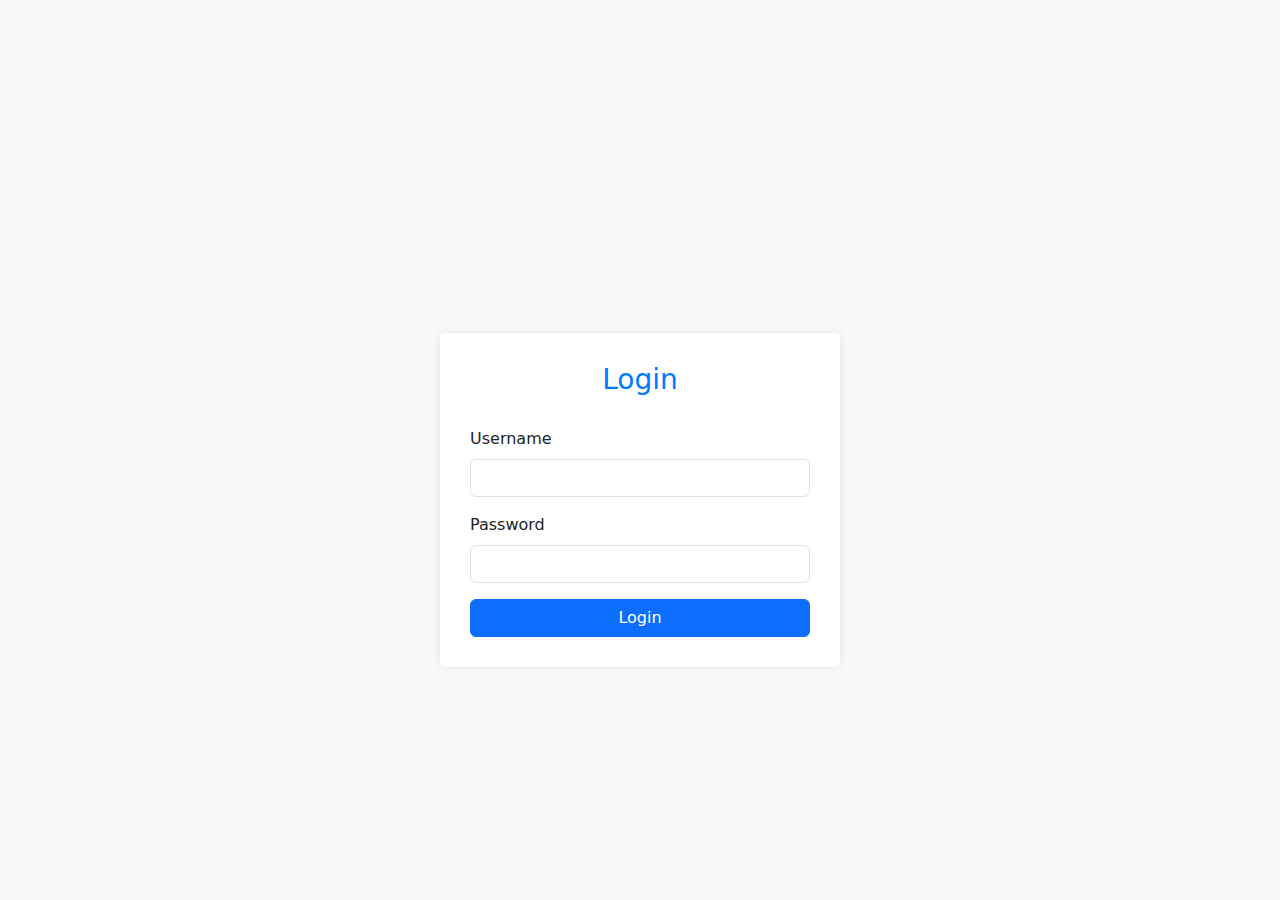
<file: frontend/templates/login.html>
<!DOCTYPE html>
<html lang="en">
  <head>
    <meta charset="UTF-8" />
    <meta name="viewport" content="width=device-width, initial-scale=1.0" />
    <title>Login</title>
    <link
      href="https://cdn.jsdelivr.net/npm/bootstrap@5.3.0/dist/css/bootstrap.min.css"
      rel="stylesheet"
    />
    <style>
      body {
        background-color: #f8f9fa;
      }
      .container {
        max-width: 400px;
        margin-top: 100px;
        padding: 30px;
        border-radius: 5px;
        box-shadow: 0px 0px 10px rgba(0, 0, 0, 0.1);
        background-color: #fff;
      }
      h3 {
        text-align: center;
        margin-bottom: 30px;
        color: #007bff;
      }
      .btn-primary {
        width: 100%;
      }
    </style>
  </head>
  <head>
  <body>
    <div class="d-flex justify-content-center align-items-center vh-100">
      <div class="container">
        <h3>Login</h3>
        <form method="POST" action="/login">
          <div class="mb-3">
            <label for="username" class="form-label">Username</label>
            <input
              type="text"
              class="form-control"
              id="username"
              name="username"
              required
            />
          </div>
          <div class="mb-3">
            <label for="password" class="form-label">Password</label>
            <input
              type="password"
              class="form-control"
              id="password"
              name="password"
              required
            />
          </div>
          <button type="submit" class="btn btn-primary">Login</button>
        </form>
      </div>
    </div>

    <script src="https://cdn.jsdelivr.net/npm/bootstrap@5.3.0/dist/js/bootstrap.bundle.min.js"></script>
  </body>
</html>
</file>
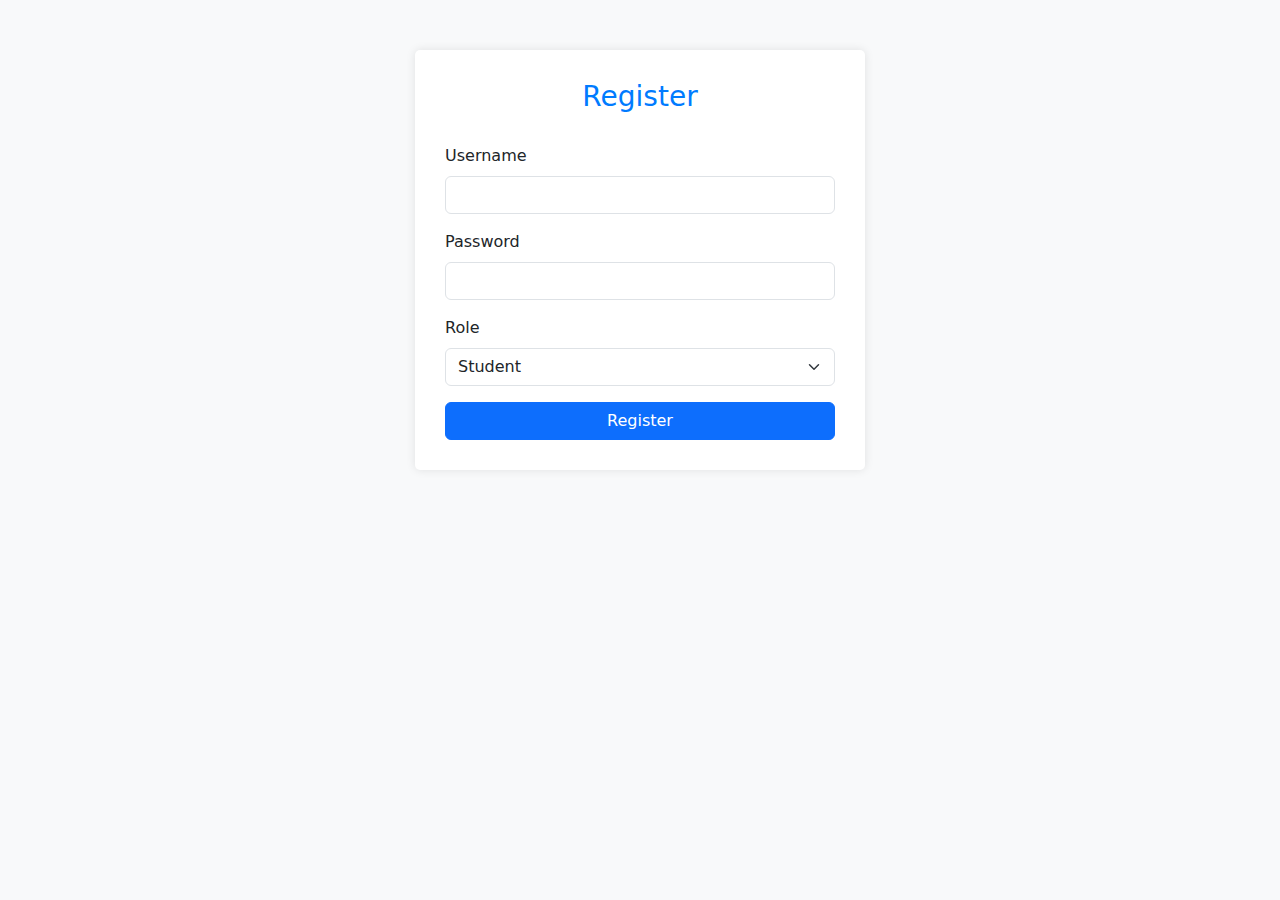
<file: frontend/templates/register.html>
<!DOCTYPE html>
<html lang="en">
  <head>
    <meta charset="UTF-8" />
    <meta name="viewport" content="width=device-width, initial-scale=1.0" />
    <title>Register</title>
    <link
      href="https://cdn.jsdelivr.net/npm/bootstrap@5.3.0/dist/css/bootstrap.min.css"
      rel="stylesheet"
    />
    <style>
      body {
        background-color: #f8f9fa;
      }
      .container {
        max-width: 450px;
        margin-top: 50px;
        padding: 30px;
        border-radius: 5px;
        box-shadow: 0px 0px 10px rgba(0, 0, 0, 0.1);
        background-color: #fff;
      }
      h3 {
        text-align: center;
        margin-bottom: 30px;
        color: #007bff;
      }
      .btn-primary {
        width: 100%;
      }
    </style>
  </head>
  <body>
    <div class="container">
      <h3>Register</h3>
      <form method="POST" action="/register">
        <div class="mb-3">
          <label for="username" class="form-label">Username</label>
          <input
            type="text"
            class="form-control"
            id="username"
            name="username"
            required
          />
        </div>
        <div class="mb-3">
          <label for="password" class="form-label">Password</label>
          <input
            type="password"
            class="form-control"
            id="password"
            name="password"
            required
          />
        </div>
        <div class="mb-3">
          <label for="role" class="form-label">Role</label>
          <select class="form-select" id="role" name="role" required>
            <option value="student">Student</option>
            <option value="teacher">Teacher</option>
          </select>
        </div>
        <button type="submit" class="btn btn-primary">Register</button>
      </form>
    </div>

    <script src="https://cdn.jsdelivr.net/npm/bootstrap@5.3.0/dist/js/bootstrap.bundle.min.js"></script>
  </body>
</html>
</file>
